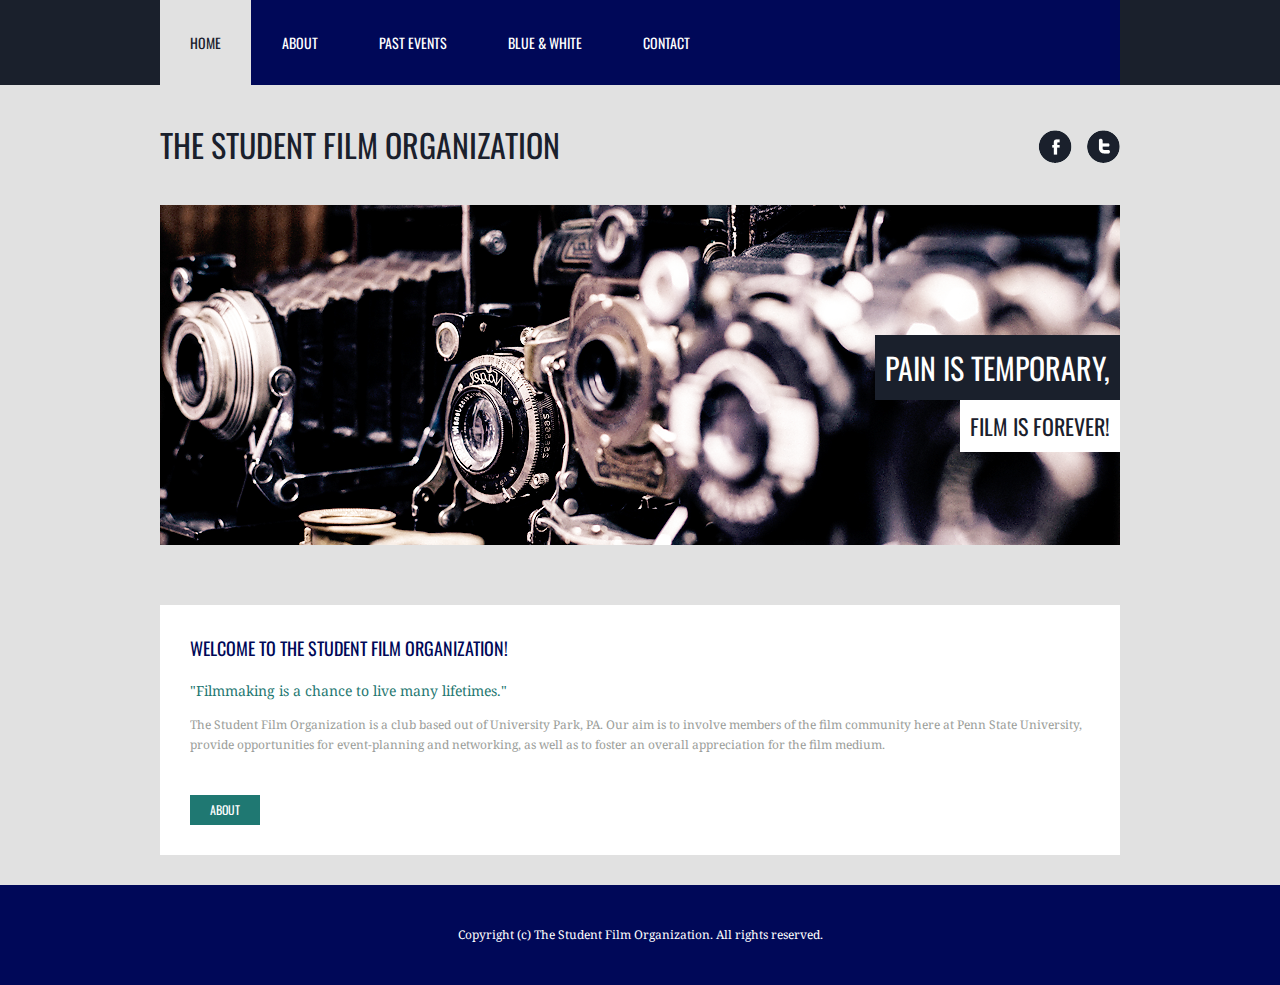
<file: new site stuff/index.html>
<!DOCTYPE html PUBLIC "-//W3C//DTD XHTML 1.0 Transitional//EN" "http://www.w3.org/TR/xhtml1/DTD/xhtml1-transitional.dtd">
<html xmlns="http://www.w3.org/1999/xhtml">
<head>
<meta http-equiv="Content-Type" content="text/html; charset=utf-8" />
<title>The Student Film Organization</title>
<link href='http://fonts.googleapis.com/css?family=Droid+Serif' rel='stylesheet' type='text/css'>
<link href='http://fonts.googleapis.com/css?family=Oswald' rel='stylesheet' type='text/css'>
<link href="styles.css" rel="stylesheet" type="text/css" />
</head>
<body>
<div class="menu-wrap">
  <div class="menu">
    <ul>
      <li><a href="index.html" class="active">home</a></li>
      <li><a href="about.html">about</a></li>
      <li><a href="past events.html">Past Events</a></li>
      <li><a href="blue&white.html">Blue & White</a></li>
      <li><a href="contact.html">Contact</a></li>
    </ul>
  </div>
</div>
<!--------menu wrap ends--------->
<div class="clearing"></div>
<div class="header">
  <div class="logo">
      <h1>THE STUDENT FILM ORGANIZATION</h1>
  </div>
  <div class="social">
    <ul>
      <li><a href="https://www.facebook.com/PennStateSFO/"><img src="images/buttons/facebook.png" alt="facebook" /></a></li>
      <li><a href="https://twitter.com/PSU_sfo"><img src="images/buttons/twwtter.png" alt="twitter" /></a></li>
    </ul>
  </div>
</div>
<!--------header wrap ends--------->
<div class="banner">
  <h1>Pain is temporary,</h1>
  <h2>film is forever!</h2>
</div>
<!--------banner end-------->
<div class="page">
  <div class="primary-col">
    <div class="generic">
      <div class="panel">
        <div class="title">
          <h1>Welcome to The Student Film Organization!</h1>
        </div>
        <div class="content">
          <h2>"Filmmaking is a chance to live many lifetimes." </h2>
          <P> The Student Film Organization is a club based out of University Park, PA. Our aim is to involve members of the film community here at Penn State University, provide opportunities for event-planning and networking, as well as to foster an overall appreciation for the film medium.</P>
          <div class="button mar-top20"><a href="about.html">about</a></div>
        </div>
      </div>
    </div>
    <div class="block float-left mar-top30">
    </div>
  </div>
  <!----primary end--->
  
  <!---side-bar-end--->
</div>
<!---page-end--->
<div class="clearing"></div>
<div class="primary-footer">
  <div class="copyright-wrap">
    <div class="panel">
      <div class="content">
        <P>Copyright (c) The Student Film Organization. All rights reserved.</P>
      </div>
    </div>
  </div>
</div>
<!--footer-end--->
</body>
</html>
</file>
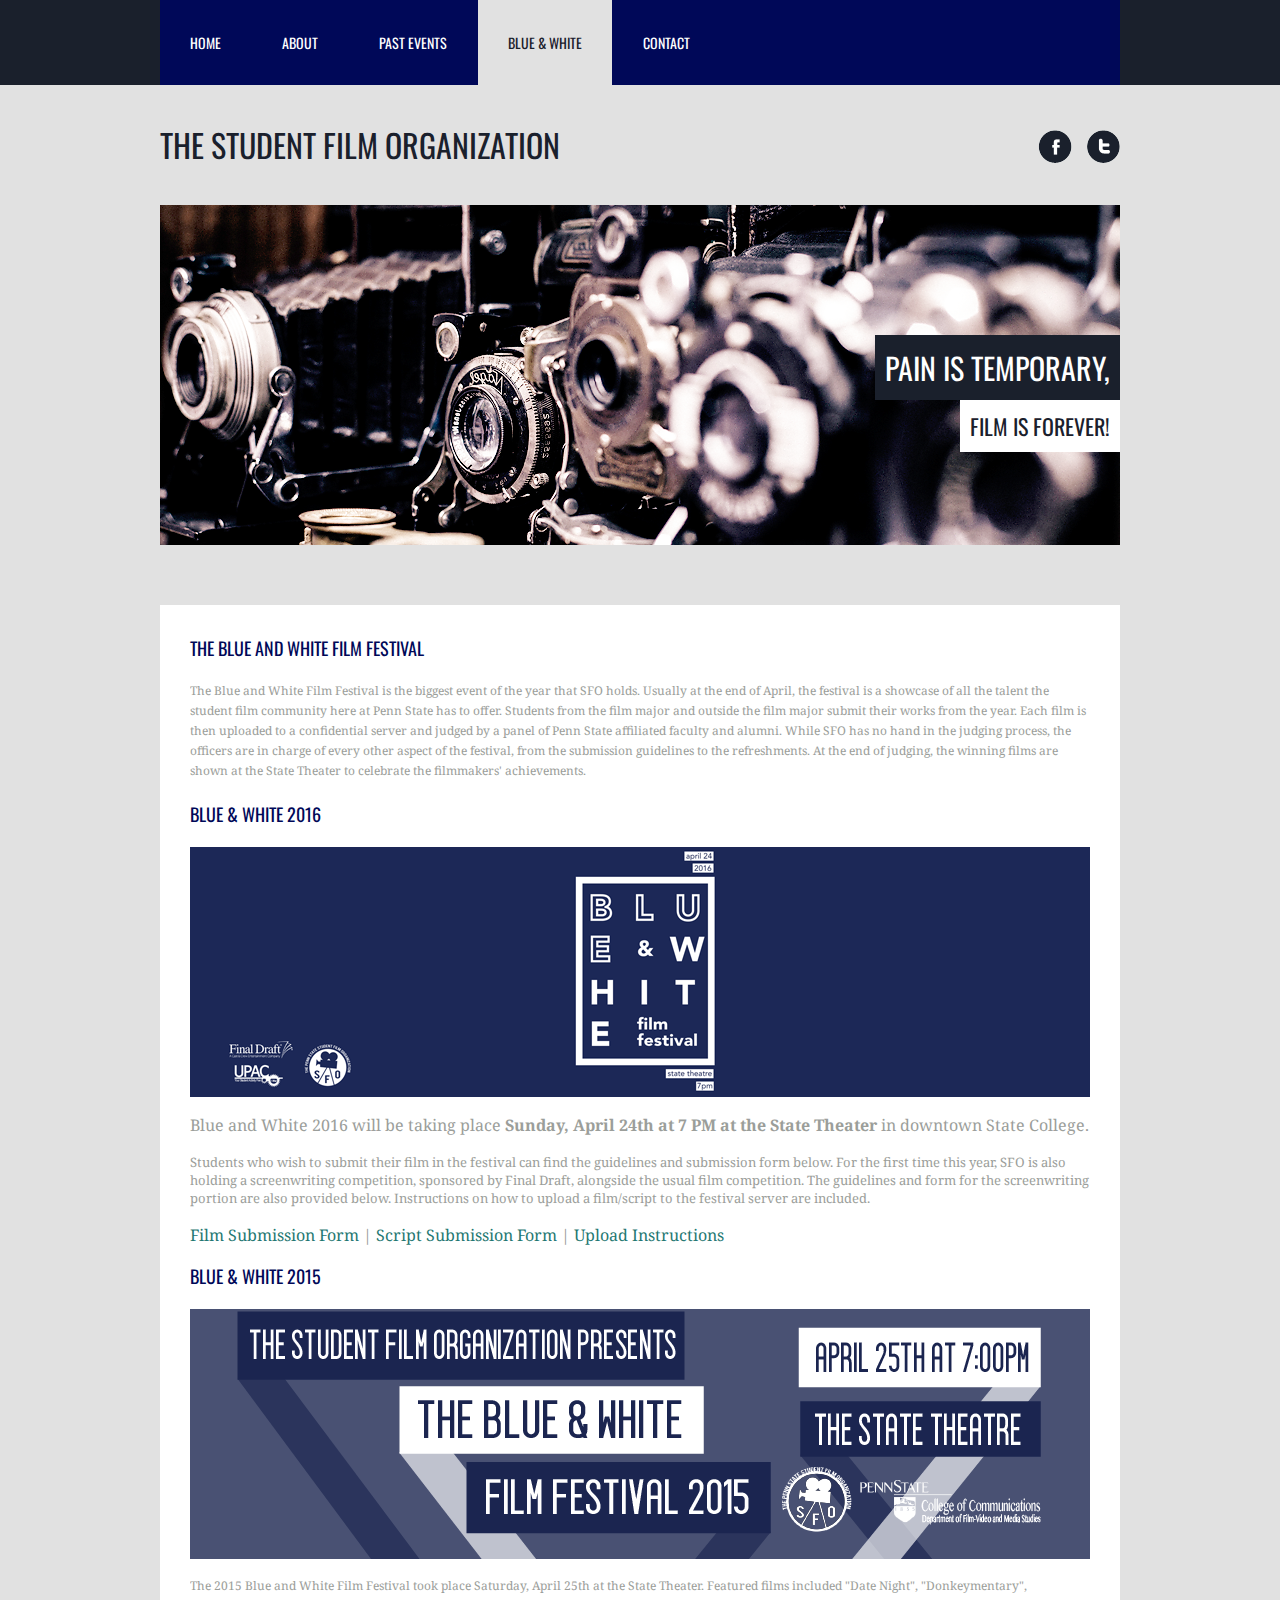
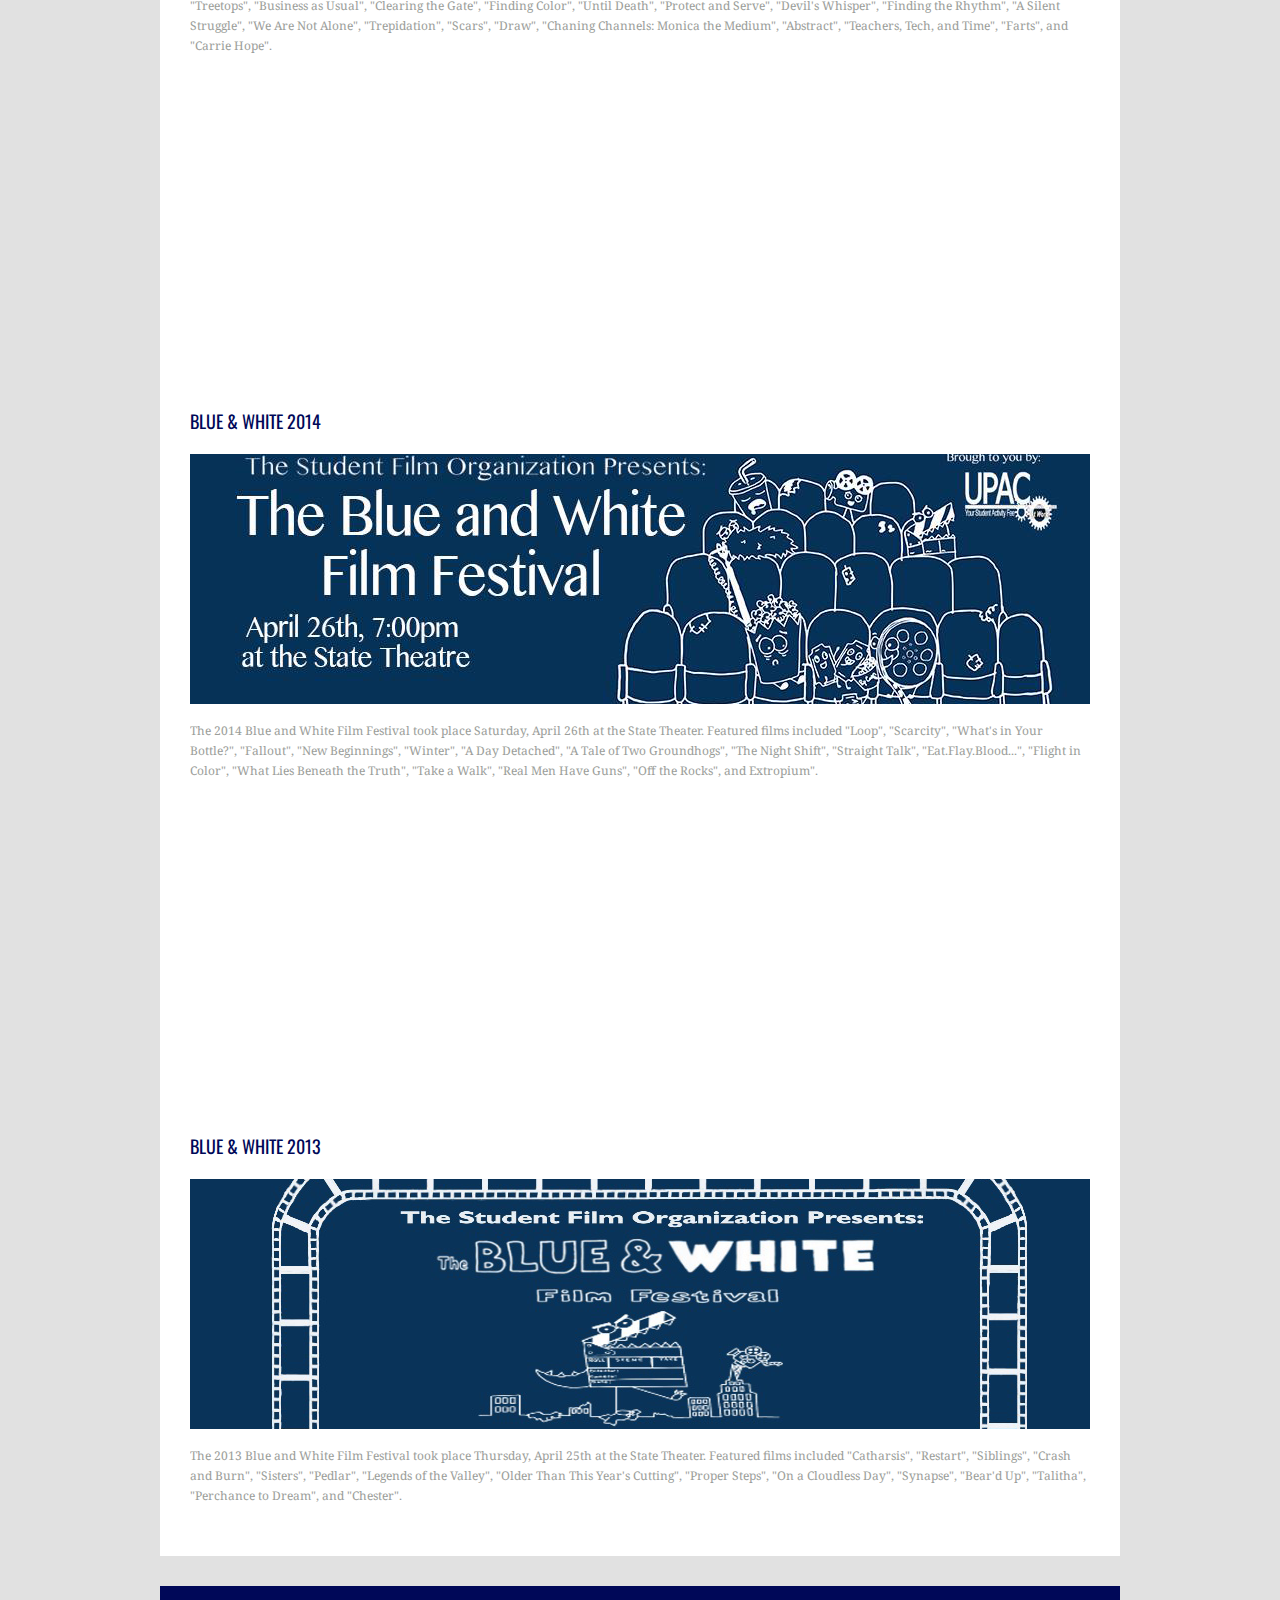
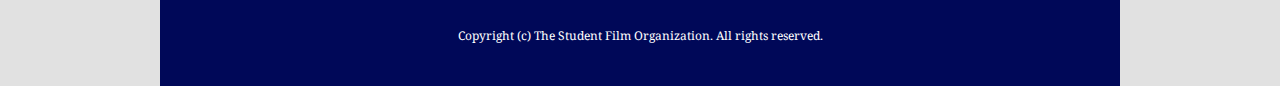
<file: new site stuff/blue&white.html>
<!DOCTYPE html PUBLIC "-//W3C//DTD XHTML 1.0 Transitional//EN" "http://www.w3.org/TR/xhtml1/DTD/xhtml1-transitional.dtd">
<html xmlns="http://www.w3.org/1999/xhtml">
<head>
<meta http-equiv="Content-Type" content="text/html; charset=utf-8" />
<title>The Student Film Organization</title>
<link href='http://fonts.googleapis.com/css?family=Droid+Serif' rel='stylesheet' type='text/css'>
<link href='http://fonts.googleapis.com/css?family=Oswald' rel='stylesheet' type='text/css'>
<link href="styles.css" rel="stylesheet" type="text/css" />
</head>
<body>
<div class="menu-wrap">
  <div class="menu">
    <ul>
      <li><a href="index.html">home</a></li>
      <li><a href="about.html">about</a></li>
      <li><a href="past events.html">Past Events</a></li>
      <li><a href="blue&white.html"  class="active">Blue & White</a></li>
      <li><a href="contact.html">Contact</a></li>
    </ul>
  </div>
</div>
<!--------menu wrap ends--------->
<div class="clearing"></div>
<div class="header">
  <div class="logo">
      <h1>THE STUDENT FILM ORGANIZATION</h1>
  </div>
  <div class="social">
    <ul>
      <li><a href="https://www.facebook.com/PennStateSFO/"><img src="images/buttons/facebook.png" alt="facebook" /></a></li>
      <li><a href="https://twitter.com/PSU_sfo"><img src="images/buttons/twwtter.png" alt="twitter" /></a></li>
    </ul>
  </div>
</div>
<!--------header wrap ends--------->
<div class="banner">
  <h1>Pain is temporary,</h1>
  <h2>film is forever!</h2>
</div>
<!--------banner end-------->
<div class="page">
  <div class="primary-col">
    <div class="generic">
      <div class="panel">
        <div class="title">
          <h1>The Blue and White Film Festival</h1>
        </div>
        <div class="content">
          <p>The Blue and White Film Festival is the biggest event of the year that SFO holds. Usually at the end of April, the festival is a showcase of all the talent the student film community here at Penn State has to offer. Students from the film major and outside the film major submit their works from the year. Each film is then uploaded to a confidential server and judged by a panel of Penn State affiliated faculty and alumni. While SFO has no hand in the judging process, the officers are in charge of every other aspect of the festival, from the submission guidelines to the refreshments. At the end of judging, the winning films are shown at the State Theater to celebrate the filmmakers' achievements.</p>
        </div>
        <div class="title">
          <h1>Blue & White 2016</h1>
        </div>
        <div class="content">
            <img src="images/banners/blue&white2016banner.png">
            <br>
            <br>
            <font size="3">Blue and White 2016 will be taking place <b>Sunday, April 24th at 7 PM at the State Theater</b> in downtown State College.</font>
            <br>
            <br>
            <font size="2">Students who wish to submit their film in the festival can find the guidelines and submission form below. For the first time this year, SFO is also holding a screenwriting competition, sponsored by Final Draft, alongside the usual film competition. The guidelines and form for the screenwriting portion are also provided below. Instructions on how to upload a film/script to the festival server are included.</font>
            <br>
            <br>
            <font size="3"><a href="2016FilmSubmissionGuidelines.pdf">Film Submission Form</a> | <a href="2016ScriptSubmissionGuidelines.pdf">Script Submission Form</a> | <a href="2016ServerSubmissionInstructions.pdf">Upload Instructions</a></font>
            <br>
            <br>
        </div>
        <div class="title">
          <h1>Blue & White 2015</h1>
        </div>
        <div class="content">
          <img src="images/banners/blue&white2015banner.png">
          <br>
          <br>
          <p>The 2015 Blue and White Film Festival took place Saturday, April 25th at the State Theater. Featured films included "Date Night", "Donkeymentary", "Treetops", "Business as Usual", "Clearing the Gate", "Finding Color", "Until Death", "Protect and Serve", "Devil's Whisper", "Finding the Rhythm", "A Silent Struggle", "We Are Not Alone", "Trepidation", "Scars", "Draw", "Chaning Channels: Monica the Medium", "Abstract", "Teachers, Tech, and Time", "Farts", and "Carrie Hope".</p>
        <iframe width="560" height="315" src="https://www.youtube.com/embed/JgIocZIjcUY" frameborder="0" allowfullscreen></iframe>
        <br>
        <br>
      </div>
      <div class="title">
          <h1>Blue & White 2014</h1>
      </div>
      <div class="content">
          <img src="images/banners/blue&white2014banner.png">
          <br>
          <br>
          <p>The 2014 Blue and White Film Festival took place Saturday, April 26th at the State Theater. Featured films included "Loop", "Scarcity", "What's in Your Bottle?", "Fallout", "New Beginnings", "Winter", "A Day Detached", "A Tale of Two Groundhogs", "The Night Shift", "Straight Talk", "Eat.Flay.Blood...", "Flight in Color", "What Lies Beneath the Truth", "Take a Walk", "Real Men Have Guns", "Off the Rocks", and Extropium".</p>
          <iframe width="560" height="315" src="https://www.youtube.com/embed/6qTtLc_CNxE" frameborder="0" allowfullscreen></iframe>
          <br>
          <br>
      </div>
      <div class="title">
          <h1>Blue & White 2013</h1>
      </div>
      <div class="content">
          <img src="images/banners/blue&white2013banner.png">
          <br>
          <br>
          <p>The 2013 Blue and White Film Festival took place Thursday, April 25th at the State Theater. Featured films included "Catharsis", "Restart", "Siblings", "Crash and Burn", "Sisters", "Pedlar", "Legends of the Valley", "Older Than This Year's Cutting", "Proper Steps", "On a Cloudless Day", "Synapse", "Bear'd Up", "Talitha", "Perchance to Dream", and "Chester".</p>
      </div>
    </div>
    <div class="block float-left mar-top30">
    </div>
  </div>
  <!----primary end--->
  
  <!---side-bar-end--->
</div>
<!---page-end--->
<div class="clearing"></div>
<div class="primary-footer">
  <div class="copyright-wrap">
    <div class="panel">
      <div class="content">
        <P>Copyright (c) The Student Film Organization. All rights reserved.</P>
      </div>
    </div>
  </div>
</div>
<!--footer-end--->
</body>
</html>
</file>
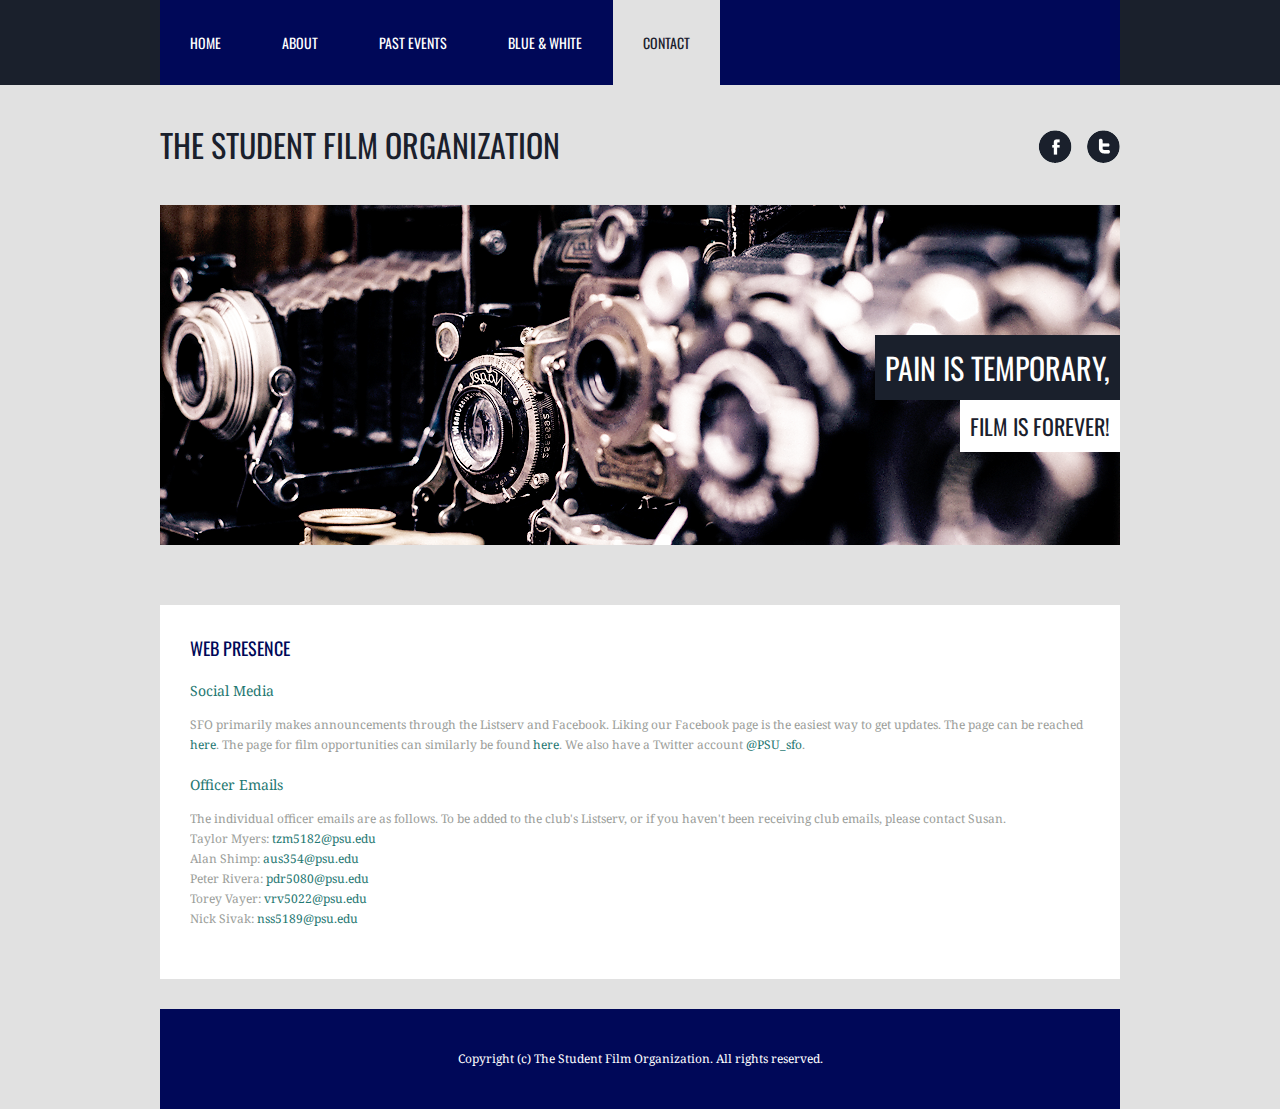
<file: new site stuff/contact.html>
<!DOCTYPE html PUBLIC "-//W3C//DTD XHTML 1.0 Transitional//EN" "http://www.w3.org/TR/xhtml1/DTD/xhtml1-transitional.dtd">
<html xmlns="http://www.w3.org/1999/xhtml">
<head>
<meta http-equiv="Content-Type" content="text/html; charset=utf-8" />
<title>The Student Film Organization</title>
<link href='http://fonts.googleapis.com/css?family=Droid+Serif' rel='stylesheet' type='text/css'>
<link href='http://fonts.googleapis.com/css?family=Oswald' rel='stylesheet' type='text/css'>
<link href="styles.css" rel="stylesheet" type="text/css" />
</head>
<body>
<div class="menu-wrap">
  <div class="menu">
    <ul>
      <li><a href="index.html">home</a></li>
      <li><a href="about.html">about</a></li>
      <li><a href="past events.html">Past Events</a></li>
      <li><a href="blue&white.html">Blue & White</a></li>
      <li><a href="contact.html"  class="active">Contact</a></li>
    </ul>
  </div>
</div>
<!--------menu wrap ends--------->
<div class="clearing"></div>
<div class="header">
  <div class="logo">
      <h1>THE STUDENT FILM ORGANIZATION</h1>
  </div>
  <div class="social">
    <ul>
      <li><a href="https://www.facebook.com/PennStateSFO/"><img src="images/buttons/facebook.png" alt="facebook" /></a></li>
      <li><a href="https://twitter.com/PSU_sfo"><img src="images/buttons/twwtter.png" alt="twitter" /></a></li>
    </ul>
  </div>
</div>
<!--------header wrap ends--------->
<div class="banner">
  <h1>Pain is temporary,</h1>
  <h2>film is forever!</h2>
</div>
<!--------banner end-------->
<div class="page">
  <div class="primary-col">
    <div class="generic">
      <div class="panel">
        <div class="title">
          <h1>Web Presence</h1>
        </div>
        <div class="content">
          <h2>Social Media</h2>
            <p>SFO primarily makes announcements through the Listserv and Facebook. Liking our Facebook page is the easiest way to get updates. The page can be reached <a href="https://www.facebook.com/PennStateSFO/">here</a>. The page for film opportunities can similarly be found <a href="https://www.facebook.com/groups/sfoopportunities/">here</a>. We also have a Twitter account <a href="https://twitter.com/PSU_sfo">@PSU_sfo</a>.</p>
        <h2>Officer Emails</h2>
            <p>The individual officer emails are as follows. To be added to the club's Listserv, or if you haven't been receiving club emails, please contact Susan.
            <br>
                Taylor Myers: <a href="mailto:tzm5182@psu.edu">tzm5182@psu.edu</a><br>
                Alan Shimp: <a href="mailto:aus354@psu.edu">aus354@psu.edu</a><br>
                Peter Rivera: <a href="mailto:pdr5080@psu.edu">pdr5080@psu.edu</a><br>
                Torey Vayer: <a href="mailto:vrv5022@psu.edu">vrv5022@psu.edu</a><br>
                Nick Sivak: <a href="mailto:nss5189@psu.edu">nss5189@psu.edu</a><br>
            </p>
        </div>
    </div>
    <div class="block float-left mar-top30">
    </div>
  </div>
  <!----primary end--->
  
  <!---side-bar-end--->
</div>
<!---page-end--->
<div class="clearing"></div>
<div class="primary-footer">
  <div class="copyright-wrap">
    <div class="panel">
      <div class="content">
        <P>Copyright (c) The Student Film Organization. All rights reserved.</P>
      </div>
    </div>
  </div>
</div>
<!--footer-end--->
</body>
</html>
</file>
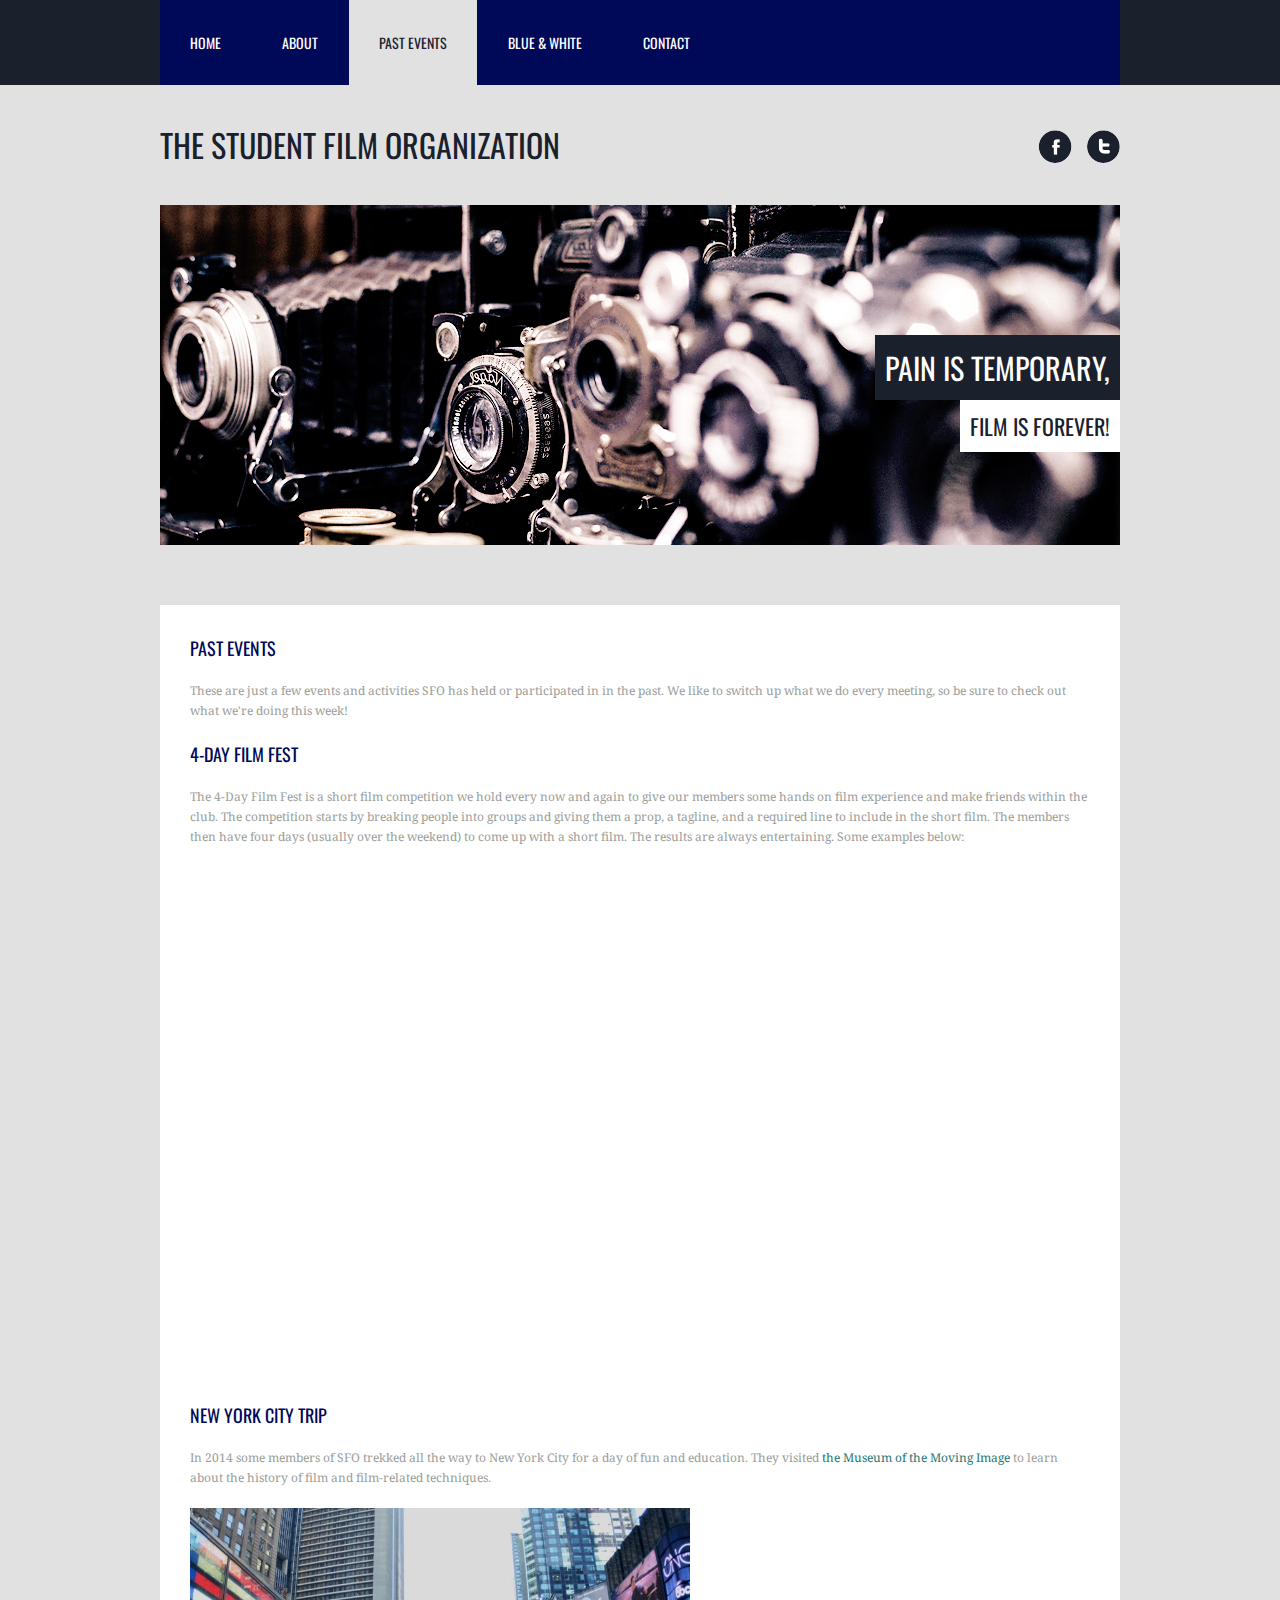
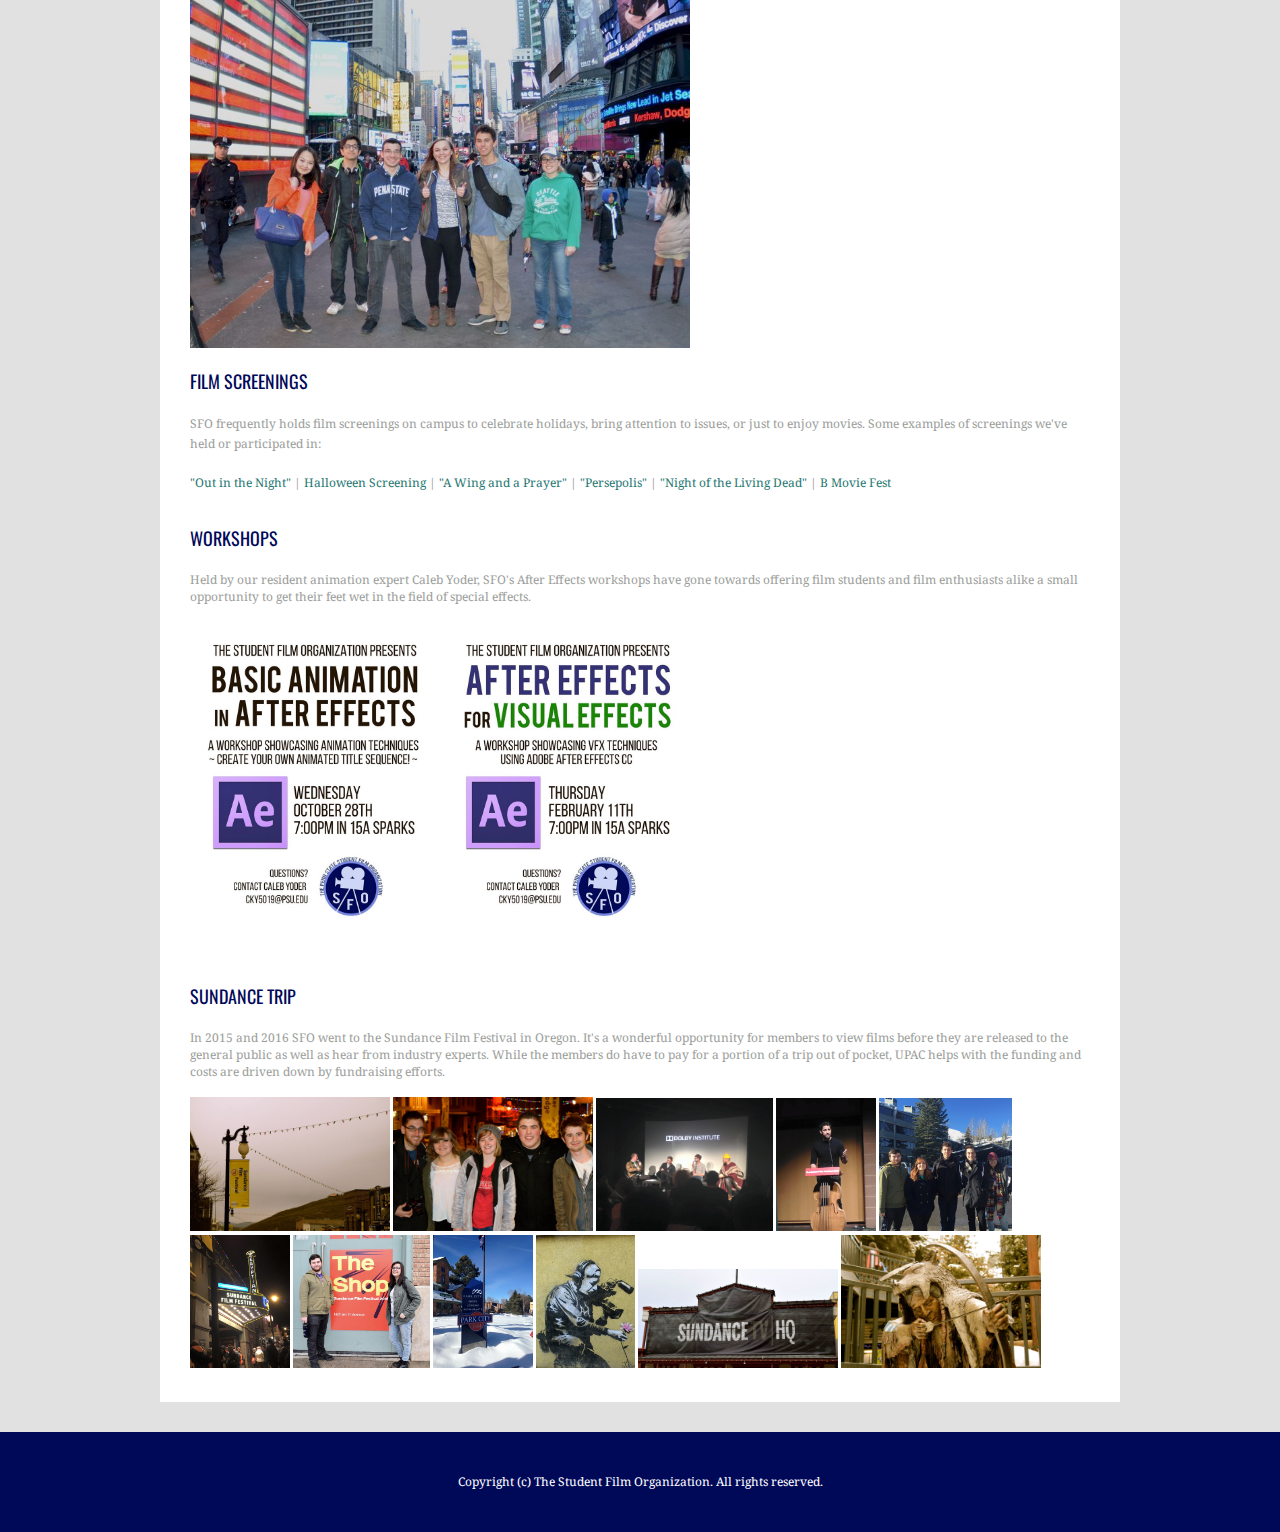
<file: new site stuff/past events.html>
<!DOCTYPE html PUBLIC "-//W3C//DTD XHTML 1.0 Transitional//EN" "http://www.w3.org/TR/xhtml1/DTD/xhtml1-transitional.dtd">
<html xmlns="http://www.w3.org/1999/xhtml">
<head>
<meta http-equiv="Content-Type" content="text/html; charset=utf-8" />
<title>The Student Film Organization</title>
<link href='http://fonts.googleapis.com/css?family=Droid+Serif' rel='stylesheet' type='text/css'>
<link href='http://fonts.googleapis.com/css?family=Oswald' rel='stylesheet' type='text/css'>
<link href="styles.css" rel="stylesheet" type="text/css" />
</head>
<body>
<div class="menu-wrap">
  <div class="menu">
    <ul>
      <li><a href="index.html">home</a></li>
      <li><a href="about.html">about</a></li>
      <li><a href="past events.html"  class="active">Past Events</a></li>
      <li><a href="blue&white.html">Blue & White</a></li>
      <li><a href="contact.html">Contact</a></li>
    </ul>
  </div>
</div>
<!--------menu wrap ends--------->
<div class="clearing"></div>
<div class="header">
  <div class="logo">
      <h1>THE STUDENT FILM ORGANIZATION</h1>
  </div>
  <div class="social">
    <ul>
      <li><a href="https://www.facebook.com/PennStateSFO/"><img src="images/buttons/facebook.png" alt="facebook" /></a></li>
      <li><a href="https://twitter.com/PSU_sfo"><img src="images/buttons/twwtter.png" alt="twitter" /></a></li>
    </ul>
  </div>
</div>
<!--------header wrap ends--------->
<div class="banner">
  <h1>Pain is temporary,</h1>
  <h2>film is forever!</h2>
</div>
<!--------banner end-------->
<div class="page">
  <div class="primary-col">
    <div class="generic">
      <div class="panel">
        <div class="title">
          <h1>Past Events</h1>
        </div>
        <div class="content">
          <P>These are just a few events and activities SFO has held or participated in in the past. We like to switch up what we do every meeting, so be sure to check out what we're doing this week!</P>
        </div>
          <div class="title"><h1>4-Day Film Fest</h1></div>
        <div class="content">
          <p>The 4-Day Film Fest is a short film competition we hold every now and again to give our members some hands on film experience and make friends within the club. The competition starts by breaking people into groups and giving them a prop, a tagline, and a required line to include in the short film. The members then have four days (usually over the weekend) to come up with a short film. The results are always entertaining. Some examples below:</p>
            <iframe width="400" height="255" src="https://www.youtube.com/embed/zj56nVhad5M" frameborder="0" allowfullscreen></iframe> <iframe width="400" height="255" src="https://www.youtube.com/embed/fzQ9XDkFBhs" frameborder="0" allowfullscreen></iframe>
            <iframe width="400" height="255" src="https://www.youtube.com/embed/Vf-deXDraP0" frameborder="0" allowfullscreen></iframe> <iframe width="400" height="255" src="https://www.youtube.com/embed/_RT9dPfeaxg?list=PLD9arC3kepSqtGE645jakWWSCcXw2P-iw" frameborder="0" allowfullscreen></iframe>
            <br>
            <br>
        </div>
          <div class="title"><h1>New York City Trip</h1></div>
        <div class="content">
            <p>In 2014 some members of SFO trekked all the way to New York City for a day of fun and education. They visited <a href="http://www.movingimage.us/">the Museum of the Moving Image</a> to learn about the history of film and film-related techniques.
            <br>
            <br>
            <a href="new york trip.jpg"><img src="images/new york trip.jpg" style="width:500px;"></a></p>
        </div>
          <div class="title"><h1>Film Screenings</h1></div>
        <div class="content">
            <p>SFO frequently holds film screenings on campus to celebrate holidays, bring attention to issues, or just to enjoy movies. Some examples of screenings we've held or participated in:</p>
            <a href="https://www.facebook.com/events/1117683924918931/">"Out in the Night"</a> | <a href="https://www.facebook.com/events/621899534615770/">Halloween Screening</a> | <a href="https://www.facebook.com/events/918494988188406/">"A Wing and a Prayer"</a> | <a href="https://www.facebook.com/events/711781108850419/">"Persepolis"</a> | <a href="https://m.facebook.com/story.php?story_fbid=10152352427981836&substory_index=0&id=131789836835">"Night of the Living Dead"</a> | <a href="https://www.facebook.com/events/481629025227470/">B Movie Fest</a>
        </div>
          <br>
          <br>
          <div class="title"><h1>Workshops</h1></div>
        <div class="content">
          Held by our resident animation expert Caleb Yoder, SFO's After Effects workshops have gone towards offering film students and film enthusiasts alike a small opportunity to get their feet wet in the field of special effects.
            <br>
            <br>
            <img src="images/ae workshop1.jpg" style="width:250px;">   <img src="images/ae workshop2.jpg" style="width:250px;">
        </div>
          <br>
          <br>
          <div class="title"><h1>Sundance Trip</h1></div>
      <div class="content">
          In 2015 and 2016 SFO went to the Sundance Film Festival in Oregon. It's a wonderful opportunity for members to view films before they are released to the general public as well as hear from industry experts. While the members do have to pay for a portion of a trip out of pocket, UPAC helps with the funding and costs are driven down by fundraising efforts.
          <br>
          <br>
          <a href="images/sundance/sundance1.jpg"><img src="images/sundance/sundance1.jpg" style="width:200px;"></a>  <a href="images/sundance/sundance2.jpg"><img src="images/sundance/sundance2.jpg" style="width:200px;"></a>  <a href="images/sundance/sundance3.jpg"><img src="images/sundance/sundance3.jpg" style="height:133px;"></a>  <a href="images/sundance/sundance4.jpg"><img src="images/sundance/sundance4.jpg" style="height:133px;"></a> <a href="images/sundance/sundance5.jpg"><img src="images/sundance/sundance5.jpg" style="height:133px;"></a>  <a href="images/sundance/sundance6.jpg"><img src="images/sundance/sundance6.jpg" style="height:133px;"></a>  <a href="images/sundance/sundance7.jpg"><img src="images/sundance/sundance7.jpg" style="height:133px;"></a>  <a href="images/sundance/sundance8.jpg"><img src="images/sundance/sundance8.jpg" style="height:133px;"></a>  <a href="images/sundance/sundance9.jpg"><img src="images/sundance/sundance9.jpg" style="height:133px;"></a> <a href="images/sundance/sundance10.jpg"><img src="images/sundance/sundance10.jpg" style="width:200px;"></a>  <a href="images/sundance/sundance11.jpg"><img src="images/sundance/sundance11.jpg" style="width:200px;"></a>
      </div>
      </div>
    </div>
    <div class="block float-left mar-top30">
    </div>
  </div>
  <!----primary end--->
  
  <!---side-bar-end--->
</div>
<!---page-end--->
<div class="clearing"></div>
<div class="primary-footer">
  <div class="copyright-wrap">
    <div class="panel">
      <div class="content">
        <P>Copyright (c) The Student Film Organization. All rights reserved.</P>
      </div>
    </div>
  </div>
</div>
<!--footer-end--->
</body>
</html>
</file>
<file: new site stuff/styles.css>
/*-------------------------------------------------
GLOBALS CLASSES 
-------------------------------------------------*/
*{padding:0; margin:0;}
body{font-family: 'Droid Serif', serif; font-size:12px; color:#9b9e9a; background:#e1e1e1;}
img{border:none;}
h1{ font-size:18px; color:#000858; font-family: 'Oswald', sans-serif; font-weight:normal; text-transform:uppercase;}
h2{ font-size:14px; color:#1f7872; font-family: 'Droid Serif', serif; font-weight:normal;}
P{ line-height:20px;}
a{text-decoration:none; color:#1f7872;}
a:hover{color:#d13f31;}
/*-------------------------------------------------
GENERAL CLASSES
-------------------------------------------------*/
.mar-top30{margin-top:30px;}
.mar-top20{margin-top:20px;}
.mar-right30{margin-right:30px;}
.mar-bottom20{margin-bottom:20px;}
.float-left{ float:left;}
.float-right{ float:right;}
.clearing { clear:both;}
.panel{ background:#ffffff;}
.title{}
.content{}
.button a{text-decoration:none; display:block; width:70px; height:30px; background:#1f7872; color:#ffffff; font-family: 'Oswald', sans-serif; line-height:30px; text-align:center; text-transform:uppercase;}
.button a:hover{ background:#000858;}
.page{ width:960px; margin:0 auto;overflow:hidden;}
/*-------------------------------------------------
MENU CLASSES
-------------------------------------------------*/
.menu-wrap{ overflow:hidden; background:#1a202c;}
.menu{margin:0 auto; width:960px; background:#000858; height:85px;}
.menu ul li{list-style:none; float:left; width:auto;}
.menu ul li a{ display:block; height:85px; line-height:85px; padding-left:30px; padding-right:30px; font-size:14px; font-family: 'Oswald', sans-serif; color:#ffffff; border-right:#000858 solid 1px; text-transform:uppercase;}
.menu ul li a:hover{background:#e1e1e1; color:#1a202c;}
.menu ul li a.active{background:#e1e1e1; color:#1a202c;}

/*-------------------------------------------------
HEADER CLASSES
-------------------------------------------------*/
.header{margin:0 auto; width:960px; height:120px;}
.logo{width: 400; float:left; line-height:120px;}
.logo h1{ font-size:32px; color:#1a202c; font-weight:normal;}
.social{ float:right; margin-top:45px;}
.social ul li{list-style:none; float:left; margin-left:15px;}

/*-------------------------------------------------
BANNER CLASSES
-------------------------------------------------*/
.banner{width:960px; height:340px; margin:0 auto; margin-bottom:60px; background:url(images/banners/cambanner.png) no-repeat; position:relative;}
.banner h1{ padding:10px; float:right; background:#1a202c; text-transform:uppercase; color:#ffffff;  font-size:30px; font-weight:normal; position:absolute; top:130px; right:0;}
.banner h2{ padding:10px; float:right; background:#ffffff; text-transform:uppercase; color:#1a202c;  font-size:22px; font-weight:normal; font-family: 'Oswald', sans-serif;position:absolute; top:195px; right:0;}
/*-------------------------------------------------
MAIN COLUMAS CLASSES
-------------------------------------------------*/
.primary-col{ width:960px; float:left;}
.primary-col p{ padding-bottom:20px;}
.generic{ float:left; overflow:hidden; width:100%;}
.generic .panel{ padding:30px 30px 30px 30px;}
.generic .title h1{ padding-bottom:20px;}
.generic .content{overflow:hidden;}
.generic .content h2{ padding-bottom:15px;}
.block{width:310px;}
.block .panel{padding:50px 30px 30px 30px;}
.block .title h1{ padding-bottom:20px;}
.block .content img{ padding-bottom:20px;}
.block .content h2{ padding-bottom:10px;}
.block .content p{ padding-bottom:20px;}
/*-------------------------------------------------
OFFICER DESCRIPTION CLASSES
-------------------------------------------------*/
.bio{ width:680px; overflow:hidden; padding-bottom:10px; float: right;}
.bio-pic{ width:200px; height:300px; padding-right:10px; float: left; }
/*-------------------------------------------------
CONTACT FORM CLASSS
-------------------------------------------------*/
.contact-form { background:#f4f8f6; padding:30px; width:440px; float:left;}
.contact-form label {display: block; padding:10px 0 10px 0;}
.contact-form label span {display: block; color:#939191;font-size:14px; float:left; width:80px; text-align:left; padding:5px 20px 0 0;}
.contact-form .input_text {padding:10px 10px;width:318px;background:#ffffff;border:#e1ece7 1px solid; color:#939191;}
.contact-form .message{padding:10px 10px;width:318px; background:#ffffff; border:#e1ece7 1px solid;overflow:hidden;height:150px; color:#939191; font-size:14px;}
.contact-form .button{padding:8px;background:#1f7872; color:#ffffff; text-transform:uppercase; font-family:'Oswald', sans-serif;border:0px solid;margin-left:100px;margin-top:20px;}

.address { float:left; width:370px; margin-left:30px;}
.address .panel { border:none; color:#9b9e9a}
.address .panel .title h1 {  color:#d13f31; padding-bottom:10px;}
.address .panel .content p span { color:#9b9e9a;}
/*-------------------------------------------------
FOOTER CLASSES
-------------------------------------------------*/
.primary-footer{ overflow:hidden; margin:0 auto;}
.copyright-wrap{ background:#000858; overflow:hidden; padding:40px 0px 40px 0px;}
.copyright-wrap .panel{width:960px; margin:0 auto; background:none;}
.copyright-wrap .panel .content p{ color:#ffffff; text-align:center; font-size:12px;}
.copyright-wrap .panel .content p a{ text-decoration:none; color:#ffffff;}
.copyright-wrap .panel .content p a:hover{ color:#1a202c;}
</file>
